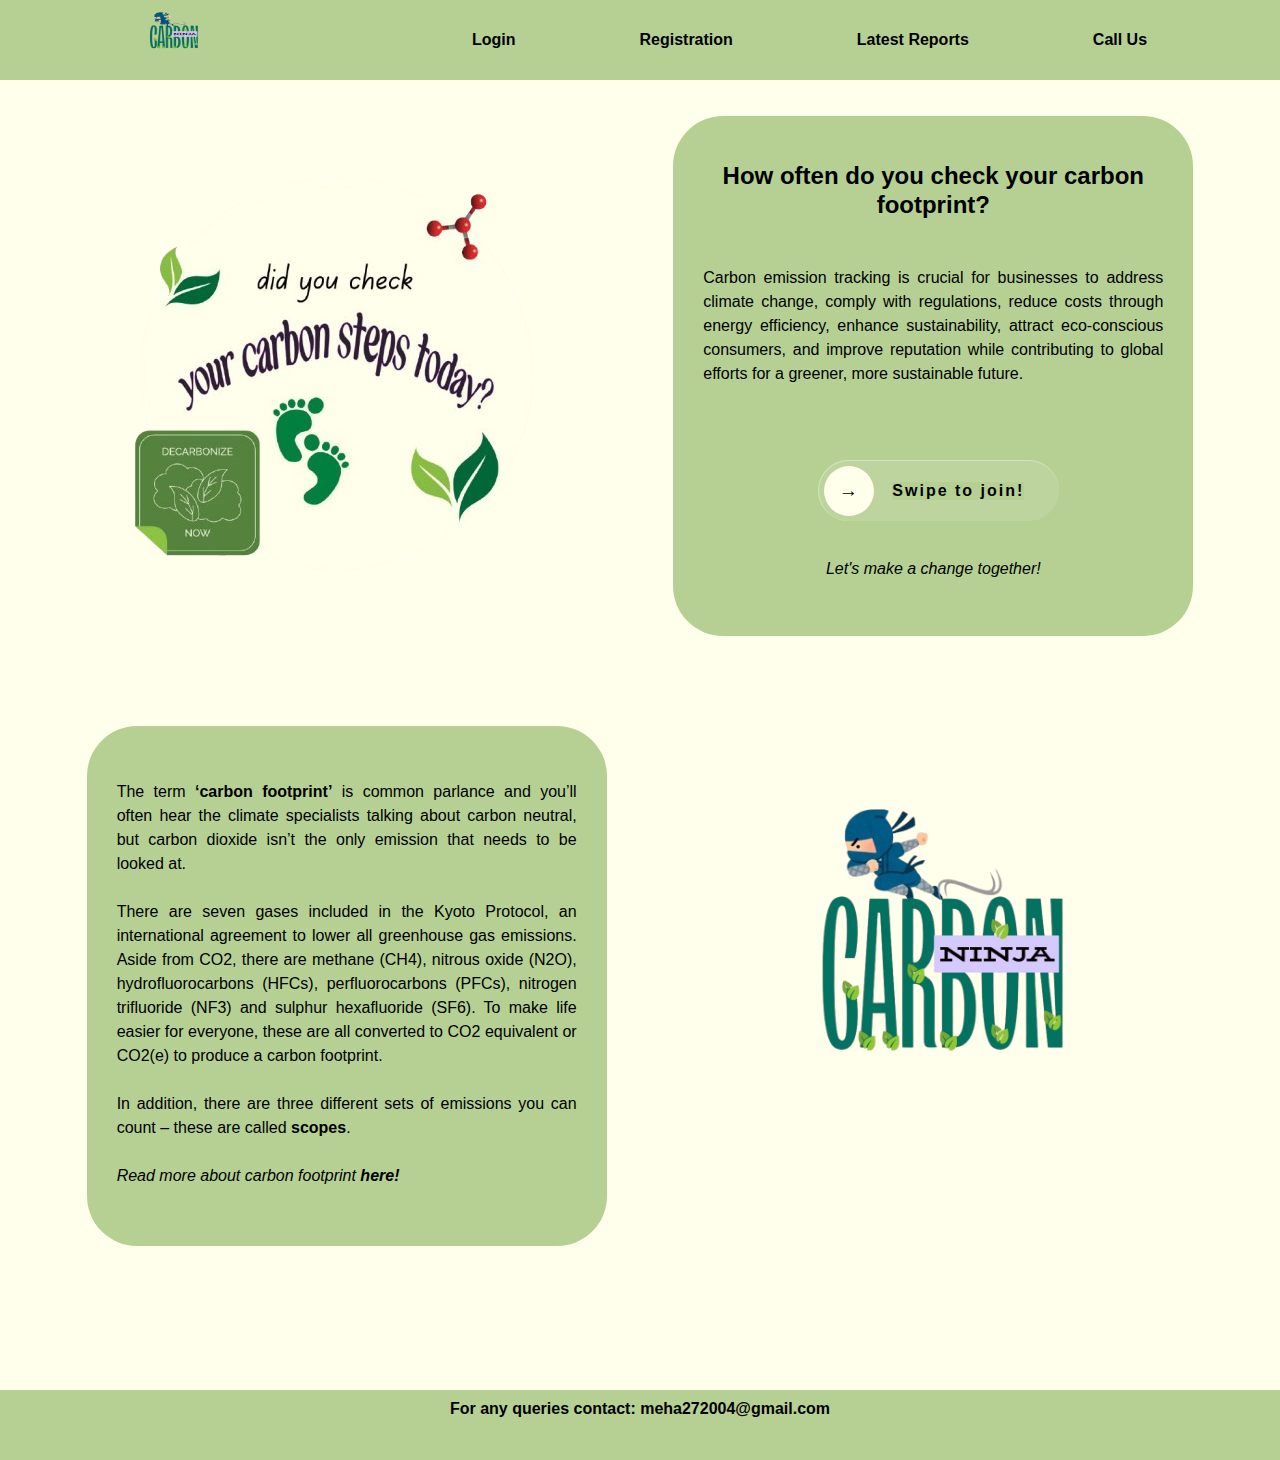
<file: index.htm>
<!DOCTYPE html>
<html lang="en">
<head>
    <meta charset="UTF-8">
    <meta name="viewport" content="width=device-width, initial-scale=1.0">
    <link rel="stylesheet" href="stylesheet.css" >
    <link rel="stylesheet" href="https://fonts.googleapis.com/css?family=Tangerine">
    <link rel="stylesheet" href="https://cdnjs.cloudflare.com/ajax/libs/font-awesome/6.4.2/css/all.min.css" integrity="sha512-z3gLpd7yknf1YoNbCzqRKc4qyor8gaKU1qmn+CShxbuBusANI9QpRohGBreCFkKxLhei6S9CQXFEbbKuqLg0DA==" crossorigin="anonymous" referrerpolicy="no-referrer" />
    <title>Carbon Emission Tracker</title>
</head>
<body>
    <header>
        <div class="navbar">
            <span class='carbon'><img class="navbarlogo" src="Did_you_track__1_-removebg.png" height="75px" width="100px"></span><br><br><br><br><br><br><br><br>
            <br><br><br><br><br><br><br><br>
            <span class='carbon'><a class="loginanchor" href="login.html">Login</a></span>
            <span class='carbon'><a class="registration" href="registration.htm">Registration</a></span>
            <span class='carbon'><a class="reportsanchor" href="latestreports.htm">Latest Reports</a></span>
            <span class='carbon'><b>Call Us</b> &nbsp;<i class="fa-solid fa-phone"></i></span>
        </div>
    </header>
    <br>
    
    <br>
    <div class="intro">
        <div class="pic">
            <img class="firstimg" src="Did_you_track-removebg-preview.png" height="500px" width="500px">
        </div>
        <div class="textintro">
            <br><br>
            <p class="long-para"><b>How often do you check your carbon footprint?</b><br><br>
                <p class="info1">Carbon emission tracking is crucial for businesses to address climate change, comply with regulations, reduce costs through energy efficiency, enhance sustainability, attract eco-conscious consumers, and improve reputation while contributing to global efforts for a greener, more sustainable future.</p><br><br><br>
                <div class="swipe">
                </div>
                <a href="login.htm" class="btn"><span>&rarr;</span><p class="swipe">Swipe to join!
                </p></a>
                <br><br>
                <span class="info2">Let's make a change together!</span>
            </p>
        </div>
    </div>
    <br><br><br><br><br>
    <div class="midsection">
        <div class="midreports">
            <p class="info1"><br>The term <b>‘carbon footprint’</b> is common parlance and you’ll often hear the climate specialists talking about carbon neutral, but carbon dioxide isn’t the only emission that needs to be looked at.<br>
                <br>
            There are seven gases included in the Kyoto Protocol, an international agreement to lower all greenhouse gas emissions. Aside from CO2, there are methane (CH4), nitrous oxide (N2O), hydrofluorocarbons (HFCs), perfluorocarbons (PFCs), nitrogen trifluoride (NF3) and sulphur hexafluoride (SF6). To make life easier for everyone, these are all converted to CO2 equivalent or CO2(e) to produce a carbon footprint.
            <br><br>In addition, there are three different sets of emissions you can count – these are called <b>scopes</b>.
            <br><br>
            <a class="cflink" href="https://www.footprintnetwork.org/our-work/climate-change/"><i>Read more about carbon footprint <b>here!</b></i></a>
            </p>
        </div>
        <div class="logoinmid">
            <a class="au" href="aboutus.htm" ><img class="logo" src="Did_you_track__1_-removebg.png" ></a>
        </div>
    </div>
    <br><br><br><br><br><br><br><br>
    
    <footer class="footer">
        For any queries contact: 
        <a class ="mail" href="https://mail.google.com/mail/u/0/?tab=rm&ogbl#inbox?compose=new" >meha272004@gmail.com</a>
    </footer>
    
</body>
</html>
</file>
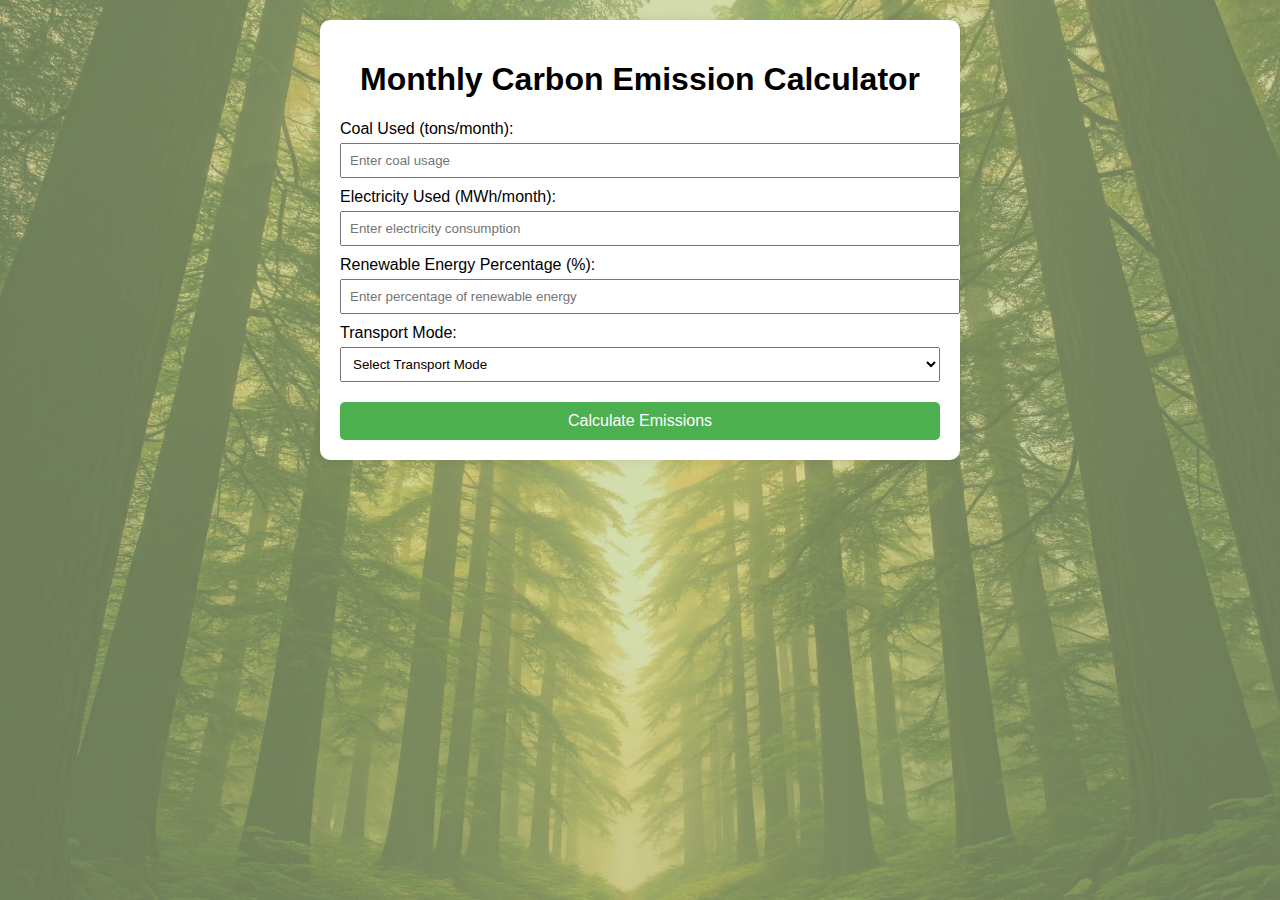
<file: calc.htm>
<!--<!DOCTYPE html>
<html lang="en">
<head>
    <meta charset="UTF-8">
    <meta name="viewport" content="width=device-width, initial-scale=1.0">
    <title>Monthly Carbon Emission Calculator</title>
    <style>
        body {
            font-family: Arial, sans-serif;
            background-color: #f5f5f5;
            margin: 0;
            padding: 20px;
        }
        .container {
            max-width: 800px;
            margin: auto;
            background-color: white;
            padding: 20px;
            border-radius: 10px;
            box-shadow: 0 0 10px rgba(0, 0, 0, 0.1);
        }
        h1 {
            text-align: center;
        }
        label {
            display: block;
            margin-top: 10px;
        }
        input, select {
            width: 100%;
            padding: 8px;
            margin-top: 5px;
        }
        .month-container {
            display: flex;
            justify-content: space-between;
        }
        .month-container input {
            width: 48%;
        }
        button {
            margin-top: 20px;
            padding: 10px;
            width: 100%;
            background-color: #4CAF50;
            color: white;
            border: none;
            border-radius: 5px;
            cursor: pointer;
            font-size: 16px;
        }
        button:hover {
            background-color: #45a049;
        }
    </style>
</head>
<body>
    <div class="container">
        <h1>Monthly Carbon Emission Calculator</h1>
        <form id="emissionForm">
            
            <label for="coalUsed">Monthly Coal Used (tons):</label>
            <input type="number" id="coalUsed" placeholder="Enter amount of coal used in tons per month">

            
            <label for="energyUsed">Monthly Electricity Used (MWh):</label>
            <input type="number" id="energyUsed" placeholder="Enter electricity consumption in MWh per month">

            
            <h2>Scope 3: Employee Travel (Monthly)</h2>
            <label for="transportMode">Transport Mode:</label>
            <select id="transportMode" onchange="toggleFields()">
                <option value="car">Car</option>
                <option value="bus">Bus</option>
                <option value="train">Train</option>
                <option value="air">Air Travel</option>
            </select>

            
            <div class="transportFields" id="carFields">
                <label for="fuelUsed">Fuel Used (liters):</label>
                <input type="number" id="fuelUsed" placeholder="Enter fuel used per month">
                <label for="commutingDays">Number of Commuting Days per Month:</label>
                <input type="number" id="commutingDays" placeholder="Enter commuting days per month">
            </div>

            
            <div class="transportFields" id="busTrainFields">
                <label for="tripDistance">Average Distance per Trip (km):</label>
                <input type="number" id="tripDistance" placeholder="Enter distance per trip (km)">
                <label for="numTrips">Number of Trips per Month:</label>
                <input type="number" id="numTrips" placeholder="Enter total number of trips per month">
            </div>

            
            <div class="transportFields" id="airFields">
                <label for="flightType">Flight Type:</label>
                <select id="flightType">
                    <option value="0.09">Domestic (0.09 kg CO₂/km)</option>
                    <option value="0.15">International (0.15 kg CO₂/km)</option>
                </select>
                <label for="flightDistance">Total Distance Flown Monthly (km):</label>
                <input type="number" id="flightDistance" placeholder="Enter total distance flown per month">
            </div>

            
            <h2>Monthly Emissions</h2>
            <div class="month-container">
                <label for="month1">January:</label>
                <input type="number" id="month1" placeholder="Emissions for January" disabled>

                <label for="month2">February:</label>
                <input type="number" id="month2" placeholder="Emissions for February" disabled>
            </div>
            
            <label for="totalEmissions">Total Yearly Emissions (tons):</label>
            <input type="number" id="totalEmissions" placeholder="Total emissions for the year" disabled>

            <button type="button" onclick="calculateEmissions()">Calculate Emissions</button>
        </form>
    </div>

    <script>
        function calculateEmissions() {
            // Input values
            const coalUsed = parseFloat(document.getElementById('coalUsed').value) || 0;
            const energyUsed = parseFloat(document.getElementById('energyUsed').value) || 0;
            const transportMode = document.getElementById('transportMode').value;

            // Constants
            const coalEmissionFactor = 2.6; // kg CO₂ per kg of coal
            const energyEmissionFactor = 0.708; // kg CO₂ per kWh

            // Scope 1 and 2 Calculations
            const scope1Emissions = coalUsed * 1000 * coalEmissionFactor / 1000; // Convert tons to tCO₂
            const scope2Emissions = energyUsed * 1000 * energyEmissionFactor / 1000; // Convert MWh to tCO₂

            let scope3Emissions = 0;
            // Scope 3 Calculations based on transport mode
            if (transportMode === 'car') {
                const fuelUsed = parseFloat(document.getElementById('fuelUsed').value) || 0;
                scope3Emissions = fuelUsed * 2.31 / 1000; // Default petrol emission factor
            } else if (transportMode === 'bus' || transportMode === 'train') {
                const tripDistance = parseFloat(document.getElementById('tripDistance').value) || 0;
                const numTrips = parseFloat(document.getElementById('numTrips').value) || 0;
                const emissionFactor = transportMode === 'bus' ? 0.105 : 0.041; // Bus: 0.105 kg/km; Train: 0.041 kg/km
                scope3Emissions = (tripDistance * numTrips * emissionFactor) / 1000;
            } else if (transportMode === 'air') {
                const flightDistance = parseFloat(document.getElementById('flightDistance').value) || 0;
                const flightEmissionFactor = parseFloat(document.getElementById('flightType').value);
                scope3Emissions = (flightDistance * flightEmissionFactor) / 1000;
            }

            const monthlyEmissions = scope1Emissions + scope2Emissions + scope3Emissions;

            // Display Monthly Emissions
            for (let month = 1; month <= 12; month++) {
                document.getElementById(`month${month}`).value = monthlyEmissions.toFixed(2);
            }

            // Calculate and display total yearly emissions
            const totalYearlyEmissions = monthlyEmissions * 12;
            document.getElementById('totalEmissions').value = totalYearlyEmissions.toFixed(2);
        }

        function toggleFields() {
            const mode = document.getElementById('transportMode').value;
            document.getElementById('carFields').style.display = (mode === 'car') ? 'block' : 'none';
            document.getElementById('busTrainFields').style.display = (mode === 'bus' || mode === 'train') ? 'block' : 'none';
            document.getElementById('airFields').style.display = (mode === 'air') ? 'block' : 'none';
        }

        window.onload = toggleFields; // Initialize fields on load
    </script>
</body>
</html>-->

<!DOCTYPE html>
<html lang="en">
<head>
    <meta charset="UTF-8">
    <meta name="viewport" content="width=device-width, initial-scale=1.0">
    <title>Monthly Carbon Emission Calculator</title>
    <style>
        body {
            background-image: linear-gradient(rgba(182, 208, 148, 0.6), rgba(182, 208, 148, 0.6)), url('Gemini_Generated_Image_a09d6ya09d6ya09d.jpg');
            background-size: cover;
            background-repeat: no-repeat;
            background-position: center;
            background-attachment: fixed;
            font-family: Arial, Helvetica, sans-serif;
            margin: 0;
            padding: 20px;
        }
        .container {
            max-width: 600px;
            margin: auto;
            background-color: white;
            padding: 20px;
            border-radius: 10px;
            box-shadow: 0 0 10px rgba(0, 0, 0, 0.1);
        }
        h1 {
            text-align: center;
        }
        label {
            display: block;
            margin-top: 10px;
        }
        input, select {
            width: 100%;
            padding: 8px;
            margin-top: 5px;
        }
        button {
            margin-top: 20px;
            padding: 10px;
            width: 100%;
            background-color: #4CAF50;
            color: white;
            border: none;
            border-radius: 5px;
            cursor: pointer;
            font-size: 16px;
        }
        button:hover {
            background-color: #45a049;
        }
        .transport-fields {
            display: none; /* Hide initially */
        }
    </style>
</head>
<body>
    <div class="container">
        <h1>Monthly Carbon Emission Calculator</h1>
        <form id="emissionForm">
            <!-- Existing Fields -->
            <label for="coalUsed">Coal Used (tons/month):</label>
            <input type="number" id="coalUsed" placeholder="Enter coal usage">

            <label for="energyUsed">Electricity Used (MWh/month):</label>
            <input type="number" id="energyUsed" placeholder="Enter electricity consumption">

            <!-- New Renewable Energy Input -->
            <label for="renewablePercentage">Renewable Energy Percentage (%):</label>
            <input type="number" id="renewablePercentage" placeholder="Enter percentage of renewable energy">

            <!-- Transport Mode Inputs -->
            <label for="transportMode">Transport Mode:</label>
            <select id="transportMode" onchange="toggleFields()">
                <option value="">Select Transport Mode</option>
                <option value="car">Car</option>
                <option value="bus">Bus</option>
                <option value="train">Train</option>
                <option value="air">Air Travel</option>
            </select>

            <!-- Car Fields -->
            <div id="carFields" class="transport-fields">
                <label for="fuelUsed">Fuel Used (liters/month):</label>
                <input type="number" id="fuelUsed" placeholder="Enter fuel used">
                <label for="commutingDays">Commuting Days (days/month):</label>
                <input type="number" id="commutingDays" placeholder="Enter commuting days">
            </div>

            <!-- Bus/Train Fields -->
            <div id="busTrainFields" class="transport-fields">
                <label for="tripDistance">Average Distance per Trip (km):</label>
                <input type="number" id="tripDistance" placeholder="Enter distance per trip">
                <label for="numTrips">Number of Trips per Month:</label>
                <input type="number" id="numTrips" placeholder="Enter number of trips per month">
            </div>

            <!-- Air Travel Fields -->
            <div id="airFields" class="transport-fields">
                <label for="flightType">Flight Type:</label>
                <select id="flightType">
                    <option value="0.09">Domestic (0.09 kg CO₂/km)</option>
                    <option value="0.15">International (0.15 kg CO₂/km)</option>
                </select>
                <label for="flightDistance">Flight Distance (km/month):</label>
                <input type="number" id="flightDistance" placeholder="Enter flight distance">
            </div>

            <button type="button" onclick="calculateEmissions()">Calculate Emissions</button>
        </form>
    </div>

    <script>
        function toggleFields() {
            // Hide all transport fields initially
            document.getElementById('carFields').style.display = 'none';
            document.getElementById('busTrainFields').style.display = 'none';
            document.getElementById('airFields').style.display = 'none';

            // Show relevant fields based on the selected transport mode
            const transportMode = document.getElementById('transportMode').value;
            if (transportMode === 'car') {
                document.getElementById('carFields').style.display = 'block';
            } else if (transportMode === 'bus' || transportMode === 'train') {
                document.getElementById('busTrainFields').style.display = 'block';
            } else if (transportMode === 'air') {
                document.getElementById('airFields').style.display = 'block';
            }
        }

            function calculateEmissions() {
    // Retrieve general inputs
    const coalUsed = parseFloat(document.getElementById('coalUsed').value) || 0;
    const energyUsed = parseFloat(document.getElementById('energyUsed').value) || 0;
    const renewablePercentage = parseFloat(document.getElementById('renewablePercentage').value) || 0;

    // Calculate Scope 1: Direct emissions (coal, fuel)
    const coalEmissions = coalUsed * 2.86; // Example: 2.86 tons CO₂ per ton of coal
    const fuelUsed = parseFloat(document.getElementById('fuelUsed').value) || 0;
    const fuelEmissions = fuelUsed * 2.31; // Example: 2.31 kg CO₂ per liter of gasoline
    
    const scope1 = coalEmissions + fuelEmissions;

    // Calculate Scope 2: Indirect emissions (electricity)
    const netEnergyUsed = energyUsed * (1 - (renewablePercentage / 100));
    const scope2 = netEnergyUsed * 0.92; // Example: 0.92 tons CO₂ per MWh

    // Calculate Scope 3: Transport-related emissions
    const transportMode = document.getElementById('transportMode').value;
    let scope3 = 0;

    if (transportMode === 'bus' || transportMode === 'train') {
        const tripDistance = parseFloat(document.getElementById('tripDistance').value) || 0;
        const numTrips = parseFloat(document.getElementById('numTrips').value) || 0;
        scope3 = tripDistance * numTrips * 0.08; // Example: 0.08 kg CO₂/km for bus/train
    } else if (transportMode === 'air') {
        const flightType = parseFloat(document.getElementById('flightType').value) || 0;
        const flightDistance = parseFloat(document.getElementById('flightDistance').value) || 0;
        scope3 = flightDistance * flightType; // CO₂ emissions per km (domestic or international)
    }

    // Calculate total emissions
    const total = scope1 + scope2 + scope3;

    // Store results in localStorage
    localStorage.setItem('scope1', scope1.toFixed(2));
    localStorage.setItem('scope2', scope2.toFixed(2));
    localStorage.setItem('scope3', scope3.toFixed(2));
    localStorage.setItem('total', total.toFixed(2));

    // Redirect to the results page
    window.location.href = "results.htm";
}

        
    </script>
</body>
</html>
</file>
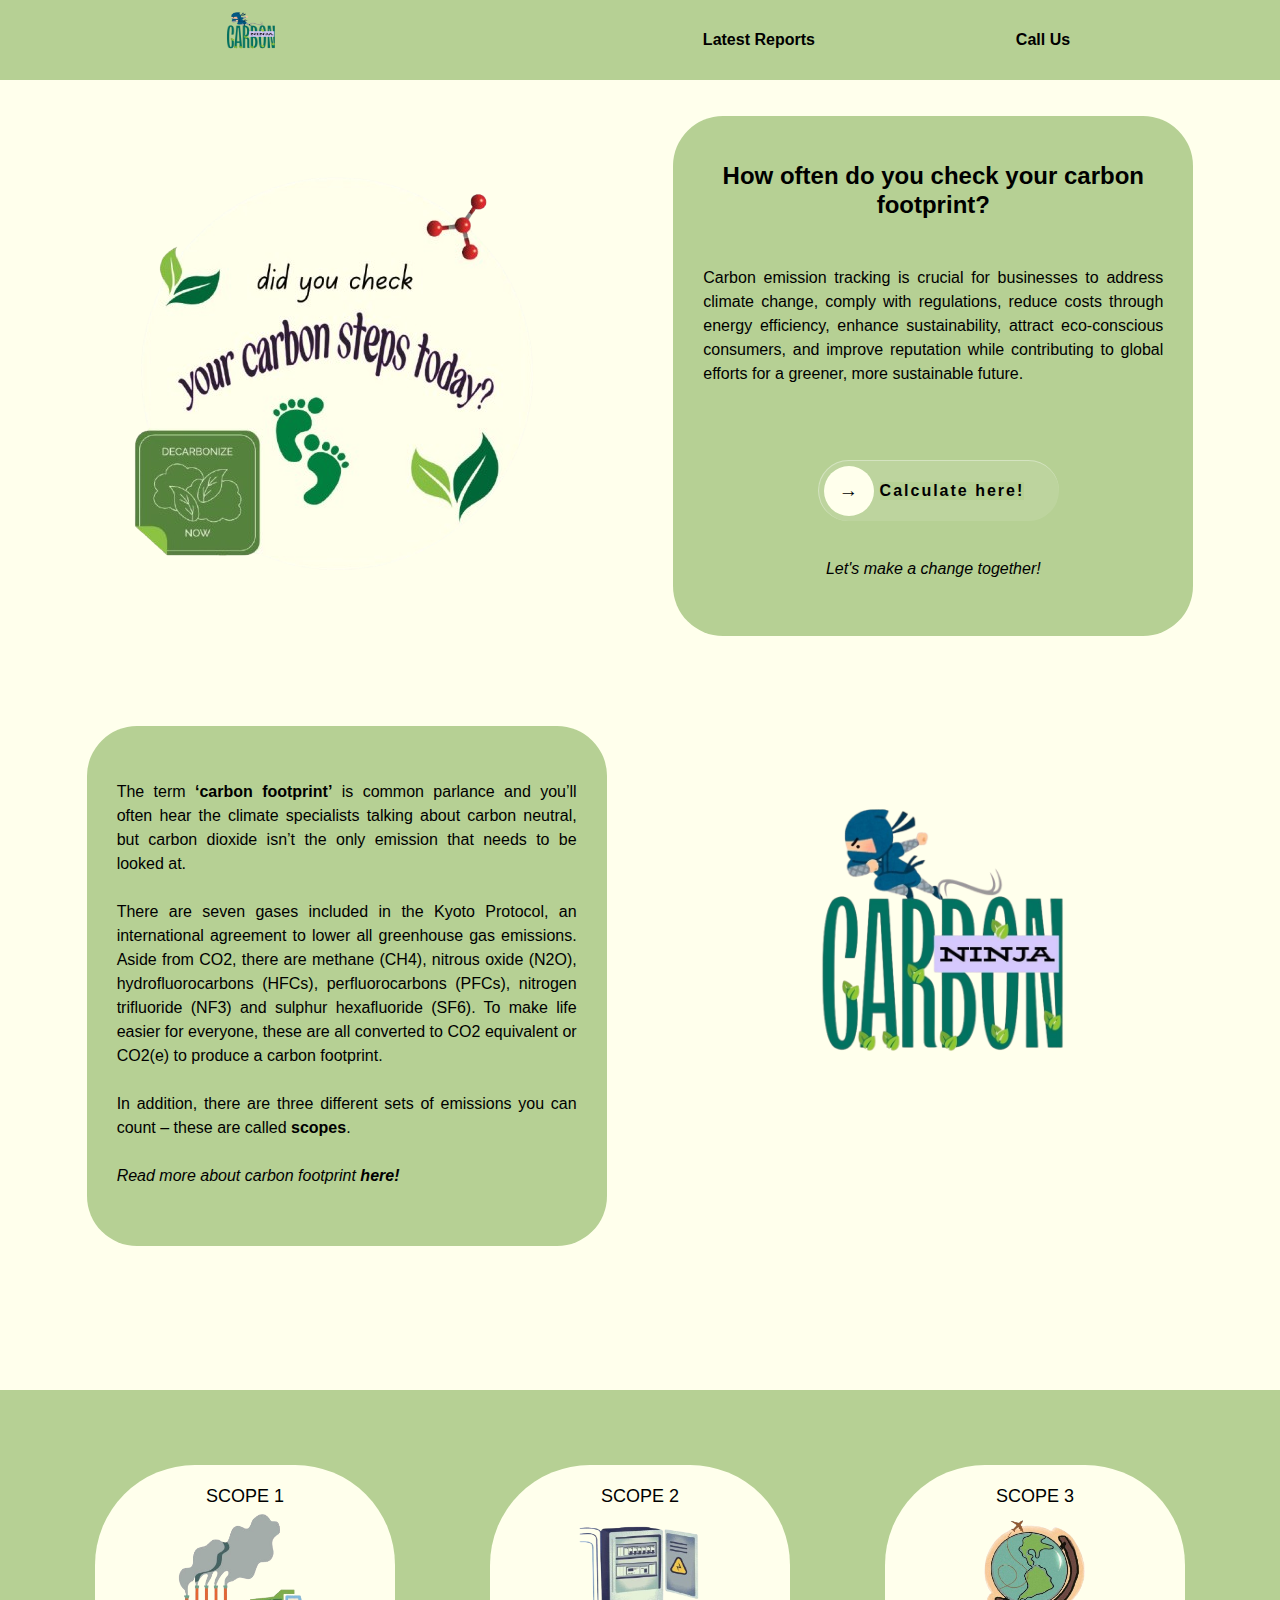
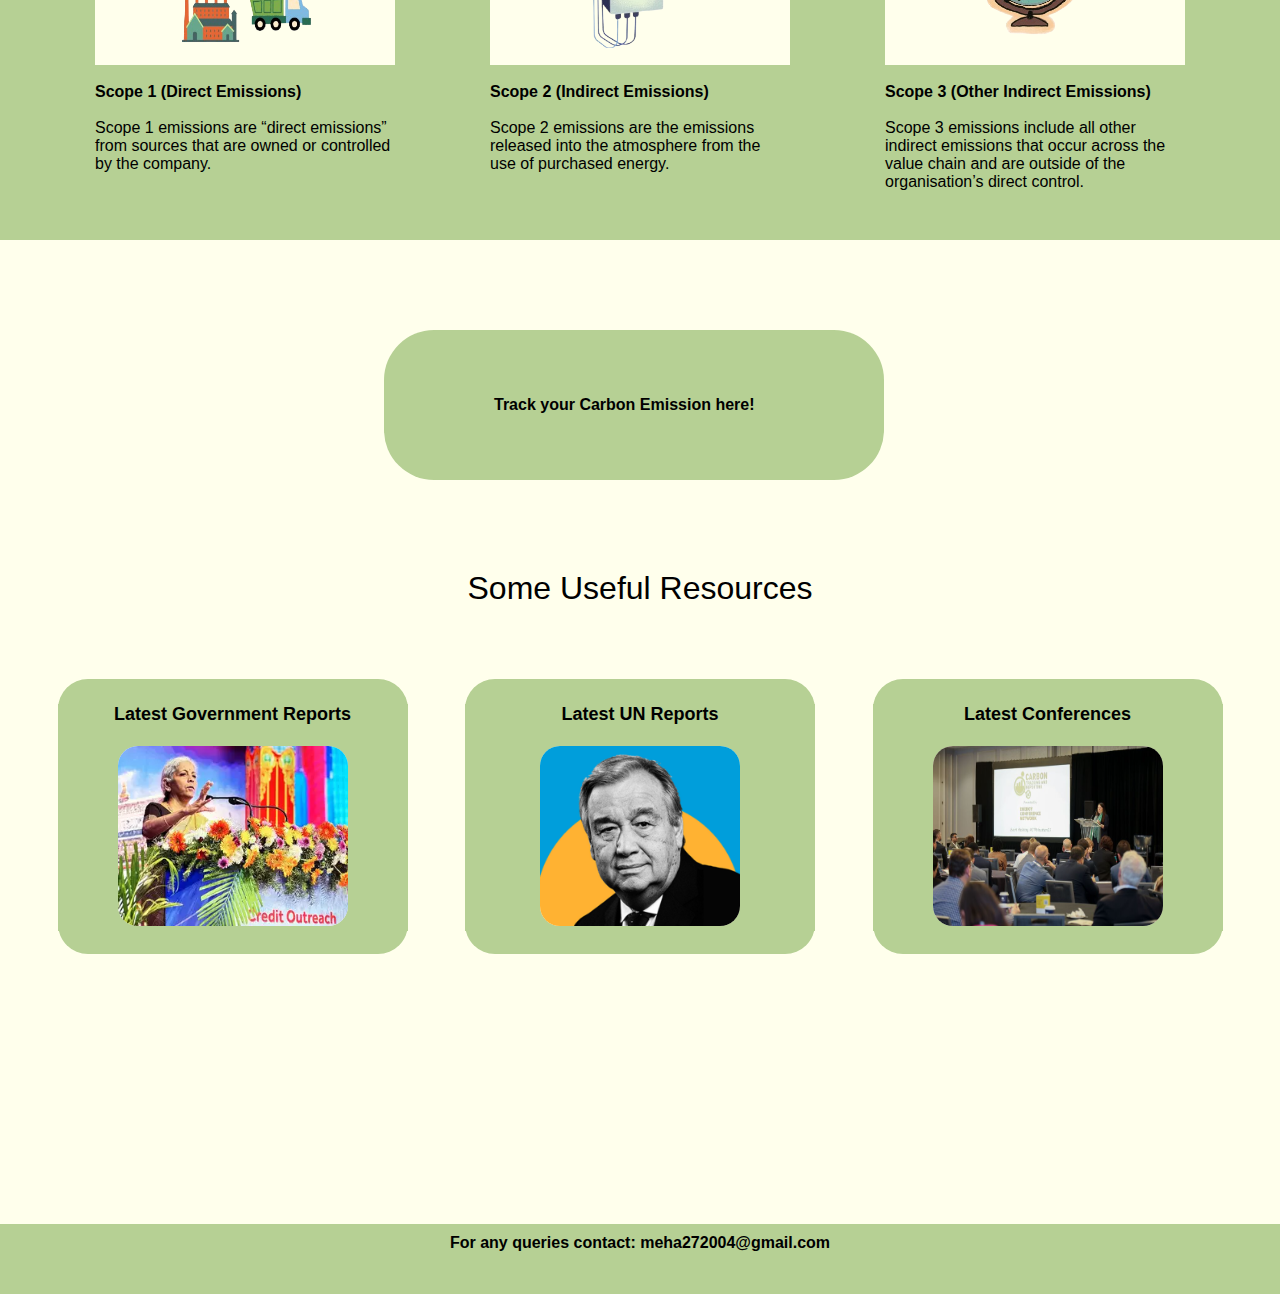
<file: index_main.htm>
<!DOCTYPE html>
<html lang="en">
<head>
    <meta charset="UTF-8">
    <meta name="viewport" content="width=device-width, initial-scale=1.0">
    <link rel="stylesheet" href="stylesheet.css" >
    <link rel="stylesheet" href="https://fonts.googleapis.com/css?family=Tangerine">
    <link rel="stylesheet" href="https://cdnjs.cloudflare.com/ajax/libs/font-awesome/6.4.2/css/all.min.css" integrity="sha512-z3gLpd7yknf1YoNbCzqRKc4qyor8gaKU1qmn+CShxbuBusANI9QpRohGBreCFkKxLhei6S9CQXFEbbKuqLg0DA==" crossorigin="anonymous" referrerpolicy="no-referrer" />
    <title>Carbon Emission Tracker</title>
</head>
<body>
    <header>
        <div class="navbar">
            <span class='carbon'><img class="navbarlogo" src="Did_you_track__1_-removebg.png" height="75px" width="100px"></span><br><br><br><br><br><br><br><br>
            <br><br><br><br><br><br><br><br>
            <span class='carbon'><a class="reportsanchor" href="latestreports.htm">Latest Reports</a></span>
            <span class='carbon'><b>Call Us</b> &nbsp;<i class="fa-solid fa-phone"></i></span>
        </div>
    </header>
    <br>
    
    <br>
    <div class="intro">
        <div class="pic">
            <img class="firstimg" src="Did_you_track-removebg-preview.png" height="500px" width="500px">
        </div>
        <div class="textintro">
            <br><br>
            <p class="long-para"><b>How often do you check your carbon footprint?</b><br><br>
                <p class="info1">Carbon emission tracking is crucial for businesses to address climate change, comply with regulations, reduce costs through energy efficiency, enhance sustainability, attract eco-conscious consumers, and improve reputation while contributing to global efforts for a greener, more sustainable future.</p><br><br><br>
                <div class="swipe">
                </div>
                <a href="calc.htm" class="btn"><span>&rarr;</span><p class="swipe">Calculate here!
                </p></a>
                <br><br>
                <span class="info2">Let's make a change together!</span>
            </p>
        </div>
    </div>
    <br><br><br><br><br>
    <div class="midsection">
        <div class="midreports">
            <p class="info1"><br>The term <b>‘carbon footprint’</b> is common parlance and you’ll often hear the climate specialists talking about carbon neutral, but carbon dioxide isn’t the only emission that needs to be looked at.<br>
                <br>
            There are seven gases included in the Kyoto Protocol, an international agreement to lower all greenhouse gas emissions. Aside from CO2, there are methane (CH4), nitrous oxide (N2O), hydrofluorocarbons (HFCs), perfluorocarbons (PFCs), nitrogen trifluoride (NF3) and sulphur hexafluoride (SF6). To make life easier for everyone, these are all converted to CO2 equivalent or CO2(e) to produce a carbon footprint.
            <br><br>In addition, there are three different sets of emissions you can count – these are called <b>scopes</b>.
            <br><br>
            <a class="cflink" href="https://www.footprintnetwork.org/our-work/climate-change/"><i>Read more about carbon footprint <b>here!</b></i></a>
            </p>
        </div>
        <div class="logoinmid">
            <a class="au" href="aboutus.htm" ><img class="logo" src="Did_you_track__1_-removebg.png" ></a>
        </div>
    </div>
    <br><br><br><br><br><br><br><br>
    <div class="band">
            <div class="oneb">
                <br>
                <span class="scope"> SCOPE 1 </span><br>
                <img src="scope 1.png" height="150px" width="150px">
                <br><br>
                <p class="hehe"><b>Scope 1 (Direct Emissions)</b><br><br>
                    Scope 1 emissions are “direct emissions” from sources that are owned or controlled by the company.
                </p>
            </div>
            
            <div class="oneb">
                <br>
                <span class="scope"> SCOPE 2 </span><br>
                <img src="scope 2.png" height="150px" width="150px">
                <br><br>
                <p class="hehe"><b>Scope  2 (Indirect Emissions)</b><br><br>
                    Scope 2 emissions are the emissions released into the atmosphere from the use of purchased energy.
                </p>
            </div>
            <div class="oneb">
                <br>
                <span class="scope"> SCOPE 3 </span><br>
                <img src="scope 3.png" height="150px" width="150px">
                <br><br>
                <p class="hehe"><b>Scope 3 (Other Indirect Emissions)</b><br><br>
                    Scope 3 emissions include all other indirect emissions that occur across the value chain and are outside of the organisation’s direct control.
                </p>
            </div>
    </div>
    <br><br><br><br><br>
    <div class="calc">
        <span class="calc1"><a href="calc.html">Track your Carbon Emission here!</a></span>
    </div>
    <br><br><br><br><br>
    <p class="useful">Some Useful Resources</p>
    <br><br><br><br>
    <div class="content-band">
        <div class="twob">
            <p class="hehe2"><b>Latest Government Reports</b><br><br>
                <a href="latestreports.htm" ><img class="r" src="nirmala-sitharaman.webp" height="180px" width="230px"></a>
            </p>

        </div>
        <div class="twob">
            <p class="hehe2"><b>Latest UN Reports</b><br><br>
                <a href="#" ><img  class="r" src="un.png" height="180px" width="200px"></a>
            </p>
        </div>
        <div class="twob">
            <p class="hehe2"><b>Latest Conferences</b><br><br>
                <a href="#" ><img class="r" src="Screenshot 2024-11-19 141121.png" height="180px" width="230px"></a>
            </p>
        </div>
    </div>
    <br><br><br><br><br><br><br><br><br><br><br><br><br><br><br>
    <footer class="footer">
        For any queries contact: 
        <a class ="mail" href="https://mail.google.com/mail/u/0/?tab=rm&ogbl#inbox?compose=new" >meha272004@gmail.com</a>
    </footer>
    
</body>
</html>
</file>
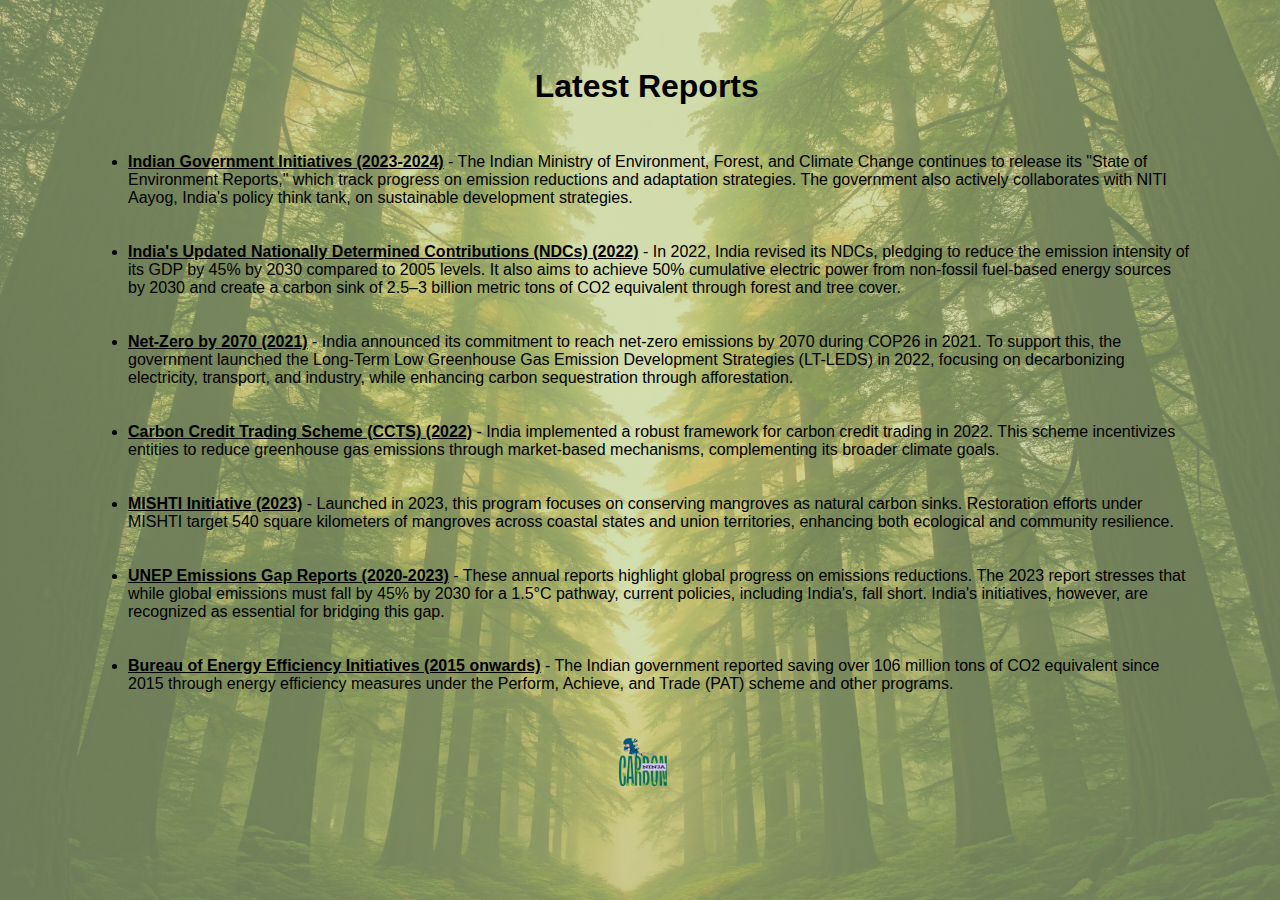
<file: latestreports.htm>
<!DOCTYPE html>
<html lang="en">
<head>
    <meta charset="UTF-8">
    <meta name="viewport" content="width=device-width, initial-scale=1.0">
    <link href="stylesheetLR.css" rel="stylesheet">
    <title>Latest Reports</title>
</head>
<body>
    <div class="latestreport-main">
        <br>
        <span class="LR">Latest Reports</span>
        <br><br>
        <ul>
            <li><a href="https://india.un.org/en/about/about-the-un " class="l1">Indian Government Initiatives (2023-2024)</a> - The Indian Ministry of Environment, Forest, and Climate Change continues to release its "State of Environment Reports," which track progress on emission reductions and adaptation strategies. The government also actively collaborates with NITI Aayog, India's policy think tank, on sustainable development strategies.</li><br><br>
            <li><a href="https://www.energypolicy.columbia.edu/publications/assessing-india-s-ambitious-climate-commitments/ " class="l1">India's Updated Nationally Determined Contributions (NDCs) (2022)</a> - In 2022, India revised its NDCs, pledging to reduce the emission intensity of its GDP by 45% by 2030 compared to 2005 levels. It also aims to achieve 50% cumulative electric power from non-fossil fuel-based energy sources by 2030 and create a carbon sink of 2.5–3 billion metric tons of CO2 equivalent through forest and tree cover. </li><br><br>
            <li><a href="https://pib.gov.in/PressReleasePage.aspx?PRID=2040031" class="l1">Net-Zero by 2070 (2021)</a> - India announced its commitment to reach net-zero emissions by 2070 during COP26 in 2021. To support this, the government launched the Long-Term Low Greenhouse Gas Emission Development Strategies (LT-LEDS) in 2022, focusing on decarbonizing electricity, transport, and industry, while enhancing carbon sequestration through afforestation. </li><br><br>
            <li><a href="https://beeindia.gov.in/en/programmes/carbon-market" class="l1">Carbon Credit Trading Scheme (CCTS) (2022)</a> - India implemented a robust framework for carbon credit trading in 2022. This scheme incentivizes entities to reduce greenhouse gas emissions through market-based mechanisms, complementing its broader climate goals. </li><br><br>
            <li><a href="https://pib.gov.in/PressReleasePage.aspx?PRID=2040031 " class="l1">MISHTI Initiative (2023)</a> - Launched in 2023, this program focuses on conserving mangroves as natural carbon sinks. Restoration efforts under MISHTI target 540 square kilometers of mangroves across coastal states and union territories, enhancing both ecological and community resilience. </li><br><br>
            <li><a href="https://ourworldindata.org/co2/country/india" class="l1">UNEP Emissions Gap Reports (2020-2023)</a> - These annual reports highlight global progress on emissions reductions. The 2023 report stresses that while global emissions must fall by 45% by 2030 for a 1.5°C pathway, current policies, including India's, fall short. India's initiatives, however, are recognized as essential for bridging this gap. </li><br><br>
            <li><a href="https://beeindia.gov.in/en/programmes/carbon-market" class="l1">Bureau of Energy Efficiency Initiatives (2015 onwards)</a> - The Indian government reported saving over 106 million tons of CO2 equivalent since 2015 through energy efficiency measures under the Perform, Achieve, and Trade (PAT) scheme and other programs.</li>
        </ul>
        <img src="Did_you_track__1_-removebg.png" height="100px" width="100px">
    </div>
</body>
</html>
</file>
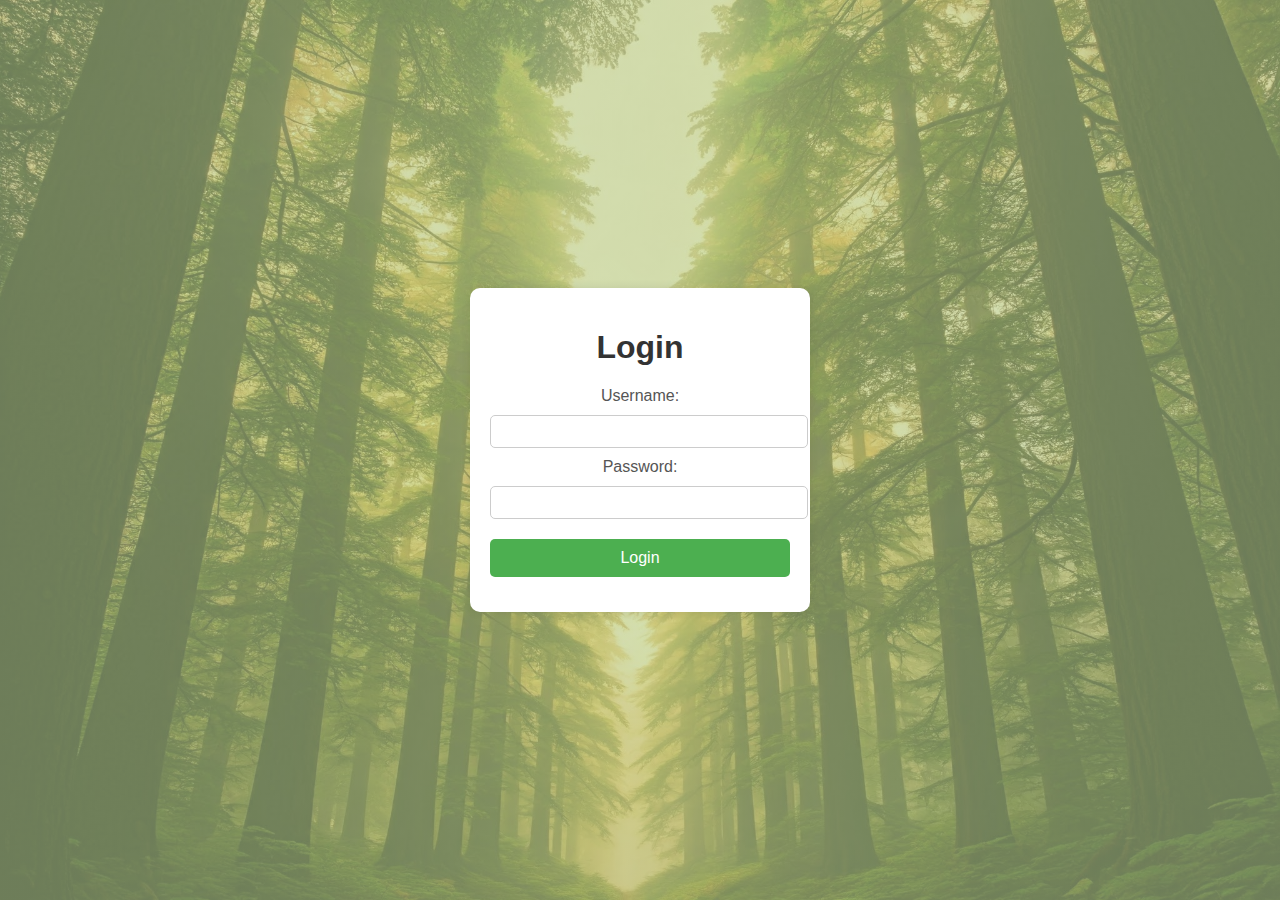
<file: login.htm>
<!DOCTYPE html>
<html lang="en">
<head>
   <meta charset="UTF-8">
   <meta name="viewport" content="width=device-width, initial-scale=1.0">
   <link href="stylesheetLI.css" rel="stylesheet">
   <title>Login</title>
   <style>
       /* Add some basic styling for better appearance */
       body {
           font-family: Arial, sans-serif;
           background-color: #f2f2f2;
           display: flex;
           justify-content: center;
           align-items: center;
           height: 100vh;
           margin: 0;
       }
       .container {
           background-color: white;
           padding: 20px;
           border-radius: 10px;
           box-shadow: 0 0 10px rgba(0, 0, 0, 0.1);
           text-align: center;
           width: 300px;
       }
       input[type="text"], input[type="password"] {
           width: 100%;
           padding: 8px;
           margin-top: 10px;
           border: 1px solid #ccc;
           border-radius: 5px;
       }
       button {
           margin-top: 20px;
           padding: 10px;
           width: 100%;
           background-color: #4CAF50;
           color: white;
           border: none;
           border-radius: 5px;
           cursor: pointer;
           font-size: 16px;
       }
       button:hover {
           background-color: #45a049;
       }
       #message {
           margin-top: 15px;
           color: red;
       }
   </style>
</head>
<body>
    <div class="container">
        <h1>Login</h1>
        <form id="loginForm">
            <label for="username">Username:</label>
            <input type="text" id="username" name="username" required><br>

            <label for="password">Password:</label>
            <input type="password" id="password" name="password" required><br>

            <button type="submit">Login</button>
        </form>
        <div id="message"></div>
    </div>
    <script>
        document.getElementById('loginForm').addEventListener('submit', function(event) {
            event.preventDefault();  // Prevent form submission

            const username = document.getElementById('username').value.trim();
            const password = document.getElementById('password').value.trim();

            // Validate against the specified credentials
            if (username === 'Amazon' && password === 'Amazon123') {
                window.location.href = 'index_main.htm'; // Redirect to the main page
            } else {
                document.getElementById('message').innerText = 'Invalid username or password';
            }
        });
    </script>
</body>
</html>
</file>
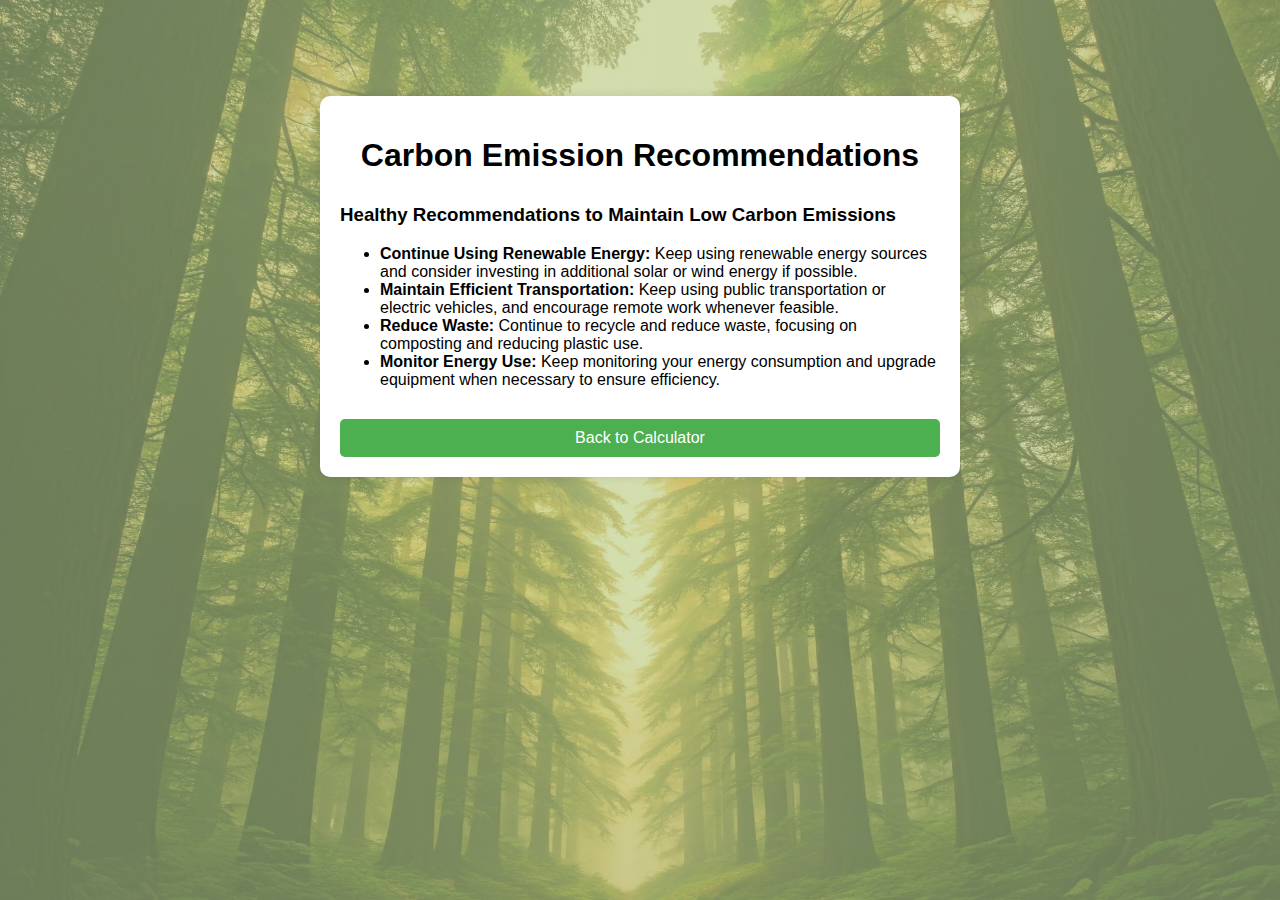
<file: recommendations.htm>
<!DOCTYPE html>
<html lang="en">
<head>
    <meta charset="UTF-8">
    <meta name="viewport" content="width=device-width, initial-scale=1.0">
    <title>Carbon Emission Recommendations</title>
    <style>
        body {
            background-image: linear-gradient(rgba(182, 208, 148,0.6),rgba(182, 208, 148,0.6)),url('Gemini_Generated_Image_a09d6ya09d6ya09d.jpg');  /* Replace with your image URL or path */
            background-size: cover;       /* Ensure the image covers the entire screen */
            background-repeat: no-repeat; /* Prevent image repetition */
            background-position: center;  /* Center the image on the screen */
            background-attachment: fixed; 
            font-family: Arial, Helvetica, sans-serif;
            background-color: rgb(182, 208, 148);
            margin: 0;
            margin-top: 7.5%;
            
        }
       

        
        .container {
           
            margin-top: 40px;
            max-width: 600px;
            margin: auto;
            background-color: white;
            padding: 20px;
            border-radius: 10px;
            box-shadow: 0 0 10px rgba(0, 0, 0, 0.1);
        }
        h1 {
            text-align: center;
        }
        .recommendations {
            margin-top: 30px;
        }
        .recommendation {
            margin-bottom: 20px;
        }
        .button {
            display: block;
            width: 580px;
            padding: 10px;
            background-color: #4CAF50;
            color: white;
            text-align: center;
            border-radius: 5px;
            margin-top: 30px;
            margin-right: 30px;
            text-decoration: none;
        }
        .button:hover {
            background-color: #45a049;
        }
    </style>
</head>
<body>
    
    <div class="container">
        <h1>Carbon Emission Recommendations</h1>

        <div id="recommendationText" class="recommendations"></div>

        <!-- Button to go back to the results page -->
        <a href="calc.htm" class="button">Back to Calculator</a>
    </div>

    <script>
        // Retrieve emissions data from localStorage
        const totalEmissions = parseFloat(localStorage.getItem('total')) || 0;

        // Define the "healthy" emissions threshold (e.g., 500 tons)
        const healthyThreshold = 500;

        // Get the recommendations text container
        const recommendationText = document.getElementById('recommendationText');

        // Display recommendations based on the total emissions
        if (totalEmissions > healthyThreshold) {
            // Strong recommendations to reduce carbon emissions
            recommendationText.innerHTML = `
                <div class="recommendation">
                    <h3>Strong Recommendations to Decrease Your Carbon Emissions</h3>
                    <ul>
                        <li><strong>Switch to Renewable Energy:</strong> Transition to solar, wind, or hydroelectric power to reduce energy consumption from fossil fuels.</li>
                        <li><strong>Optimize Travel:</strong> Use electric vehicles or public transportation for commuting. Encourage remote work or carpooling within your organization.</li>
                        <li><strong>Reduce Waste:</strong> Implement a zero-waste program by recycling and composting. Minimize single-use plastics in your operations.</li>
                        <li><strong>Energy Efficiency:</strong> Upgrade to energy-efficient appliances, use LED lighting, and ensure HVAC systems are well-maintained.</li>
                    </ul>
                </div>
            `;
        } else {
            // Healthy recommendations to maintain a low carbon footprint
            recommendationText.innerHTML = `
                <div class="recommendation">
                    <h3>Healthy Recommendations to Maintain Low Carbon Emissions</h3>
                    <ul>
                        <li><strong>Continue Using Renewable Energy:</strong> Keep using renewable energy sources and consider investing in additional solar or wind energy if possible.</li>
                        <li><strong>Maintain Efficient Transportation:</strong> Keep using public transportation or electric vehicles, and encourage remote work whenever feasible.</li>
                        <li><strong>Reduce Waste:</strong> Continue to recycle and reduce waste, focusing on composting and reducing plastic use.</li>
                        <li><strong>Monitor Energy Use:</strong> Keep monitoring your energy consumption and upgrade equipment when necessary to ensure efficiency.</li>
                    </ul>
                </div>
            `;
        }
        
    </script>
</body>
</html>
</file>
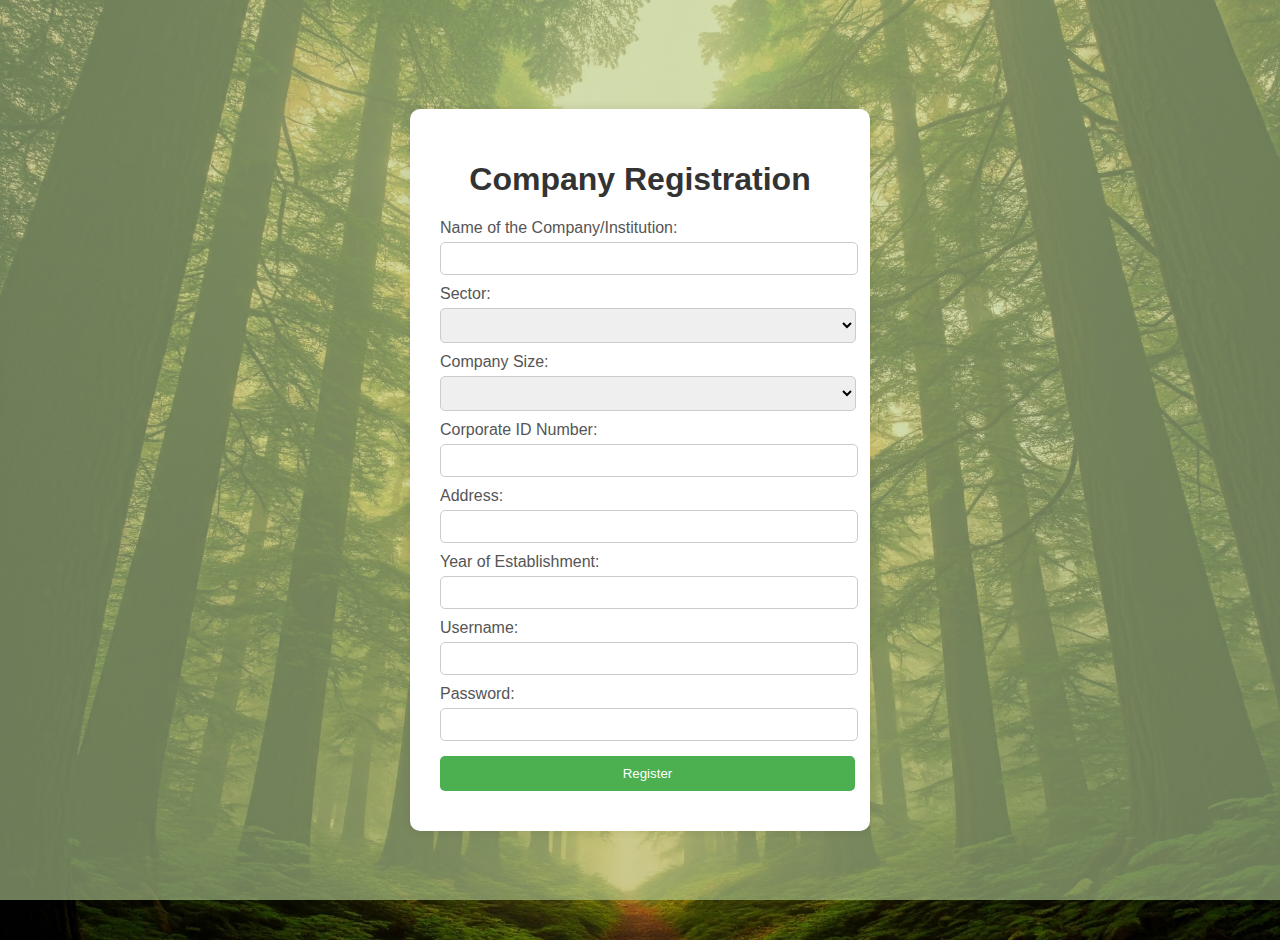
<file: registration.htm>
<!DOCTYPE html>
<html lang="en">
<head>
   <meta charset="UTF-8">
   <meta name="viewport" content="width=device-width, initial-scale=1.0">
   <link href="stylesheetLI.css" rel="stylesheet">
   <title>LogIn</title>
   
</head>

<body>
    <br><br><br><br><br><br>
    <div class="container">
        <h1>Company Registration</h1>
        <form id="registrationForm">
            <label for="companyName">Name of the Company/Institution:</label>
            <input type="text" id="companyName" name="companyName" required>
            <br>
            <label for="sector">Sector:</label>
            <select id="sector" name="sector"  required>
               <option id="default" disabled selected value></option>
               <option value="Manufacturing">Manufacturing </option>
               <option value="Tech">Tech</option>
               <option value="Finance">Finance</option>
               <option value="Construction">Construction</option>>
               <option value="Transport">Transport</option>
               <option value="Entertainment">Entertainment</option>
               <option value="Medical">Medical</option>
            </select>
            <br>
            <label for="companySize">Company Size:</label>
            <select id="companySize" name="companySize"  required>
               <option id="default" disabled selected value></option>
               <option value="1">&lt;10</option>
               <option value="2">&lt;50</option>
               <option value="3">&lt;150</option>
               <option value="4">&lt;300</option>>
               <option value="5">&lt;500</option>
               <option value="6">&lt;800</option>
               <option value="7">&lt;1000</option>
               <option value="8">&gt;1000</option>
            </select>
            <br>
            <label for="corporateID">Corporate ID Number:</label>
            <input type="text" id="corporateID" name="corporateID" required>
            <br>
            <label for="address">Address:</label>
            <input type="text" id="address" name="address" required>
            <br>
            <label for="estYear">Year of Establishment:</label>
            <input type="number" id="estYear" name="estYear" min="1800" max="2024" required>
            <br>
            
            <label for="userName">Username:</label>
            <input type="text" id="username" name="username" required><br>
            <label for="pass">Password:</label>
            <input type="password" id="pass" name="pass" required>
            <br>
            <button type="submit">Register</button>
        </form>
        <div id="message"></div>
    </div>
    <script \>
      document.getElementById('registrationForm').addEventListener('submit', function(event) {
    event.preventDefault();
    // Perform validation or save data here if needed
    window.location.href = "login.htm"; // Redirect to login page after registration
});

    </script>
   </form>
</body>
</html>
</file>
<file: stylesheet.css>
*{
    margin: 0;
    background-color: #ffffec;
    font-family: Arial, Helvetica, sans-serif;
}
/**NAVIGATION**/
.navbar{
    font-family: 'Franklin Gothic Medium', 'Arial Narrow', Arial, sans-serif;
    height: 80px;
    background-color: rgb(182, 208, 148);
    display: flex;
    align-items: center;
    justify-content: space-evenly;
}
.carbon{
    background-color:rgb(182, 208, 148) ;
}
.navbarlogo{
    background-color:rgb(182, 208, 148)
}
.intro, .midsection, .content-band{
    display: flex;
    justify-content: space-evenly;
    align-items: center;
}

.textintro{
    height: 500px;
    width: 500px;
    background-color: rgb(182, 208, 148);
    border-radius: 50px;
    text-align: center;
    padding: 10px;
}
.logo:hover{
        transform: scale(1.1);
}
.long-para{
    font-family: 'Tangerine', serif;
    background-color: rgb(182, 208, 148);
    font-size:x-large;
}
.info1, .info2{
    background-color: rgb(182, 208, 148);
    font-size: medium;
    text-align: justify;
    margin: 20px;
    line-height: 1.5;
}
.info2{
    font-style: italic;
}
i,b{
    background-color: rgb(182, 208, 148);  
}
.logoinmid{
    background-color: #ffffec;
}
.logo{
    background-color: #ffffec;
    border-radius: 50px;
    height:500px;
    width: 500px;
    transition: transform .2s;
    transition-timing-function: ease-in-out;
}
.firstimg{
        -webkit-animation: mover 2s infinite  alternate;
        animation: mover 2s infinite  alternate;
    }
    @-webkit-keyframes mover {
        0% { transform: translateY(0); }
        100% { transform: translateY(-20px); }
    }
    @keyframes mover {
        0% { transform: translateY(0); }
        100% { transform: translateY(-20px); }
    }
a{
    text-decoration: none;
    background-color: rgb(182, 208, 148);
    color: black;
    font-weight:bold;
}
.au{
    text-decoration: none;
    background-color:#ffffec;
    color: black;
    font-weight:bold;
}

.cflink{
    text-decoration: none;
    background-color:#ffffec;
    color: black;
    font-weight:500;
}
.footer{
    height: 50px;
    background-color:  rgb(182, 208, 148);
    text-align: center;
    font-weight: bold;
    padding:10px;
}
.mail, .loginanchor, .reportsanchor, .calc1{
    color: black; /* Default color for the link text */
    text-decoration: none;
    font-weight: bold;
    transition: color 0.3s ease;
}
.mail:hover, .loginanchor:hover, .reportsanchor:hover, .registration:hover, .calc1:hover{
    color: #ffffec;
}
.btn{
    margin-left: 27%;
    align-items: center;
    
    position: relative;
    width: 200px;
    height: 60px;
    background-color:  rgb(152, 181, 113);
    background: rgba(255,255,255,0.1);
    border-radius: 60px;
    display: flex;
    justify-content: space-between;
    align-items: center;
    color: rgba(255,255,255,0.5);
    text-decoration: none;
    letter-spacing: 2px;
    border-top: 0.5px solid rgba(255,255,255,0.35);
    border-left: 0.5px solid rgba(255,255,255,0.35);
    padding-left: 5px;
    overflow: hidden;
    transition: 0.5s;
    padding-right: 35px;
}
.btn:hover{
    padding-left: 40px;
    padding-right: 5px;
    color: rgba(152, 181, 113,1);
    
}
.btn span{
    width: 50px;
    height: 50px;
    background: rgb(255, 255, 236);
    border-radius: 50%;
    transition: 0.5s ease-in-out;
    display: flex;
    justify-content: center;
    align-items: center;
    color: black;
    
    font-size: larger;
}
.btn:hover span{
    left: calc(100% - 55px);
    
}
.btn::after{
    content: ' ';
    position: absolute;
    width: 80px;
    height: 100%;
    z-index: 1;
    background: rgba(255,255,255,0.5);
    transform: translateX(-170px) skew(30deg);
    
    transition: 0.75s ease-in-out;
}
.btn:hover:after{
    transform: translateX(170px) skew(30deg);
    
}
.textintro{
    height: 500px;
    width: 500px;
    background-color: rgb(182, 208, 148);
    border-radius: 50px;
    text-align: center;
    padding: 10px;
}
.swipe{
    background-color: rgb(182, 208, 148);
    color:black;
}
.midreports{
    height: 500px;
    width: 500px;
    background-color: rgb(182, 208, 148);
    border-radius: 50px;
    text-align: center;
    padding: 10px;
}
.band{
    height: 450px;
    background-color: rgb(182, 208, 148);
    width: 100%;
    display: flex;
    justify-content:space-evenly;
    align-items: center;
}
.oneb{
    background-color: #ffffec;
    height: 200px;
    width:300px;
    border-radius: 100px 100px 0 0;
    margin-bottom: 100px;
    text-align: center;
    font-size: large;
}
.hehe{
    font-size: medium;
    background-color: rgb(182, 208, 148);
    text-align: left;
}
.twob{
    height: 275px;
    width: 350px;
    border-radius: 30px;
    background-color: rgb(182, 208, 148);
}
.hehe2{
    margin-top: 25px;
    font-size:large;
    background-color: rgb(182, 208, 148);
    text-align: center;
    
}
.r{
    transition: transform .2s;
    transition-timing-function: ease-in-out;
    border-radius: 20px;
}
.r:hover{
    transform: scale(1.1);
}
.useful{
    text-align: center;
    font-size: xx-large;
    font-weight: lighter;
}
.calc{
    display: flex;
    align-items: center;
    width: 500px;
    height: 150px;
    margin-left: 30%;
    background-color: rgb(182, 208, 148);
    border-radius: 50px;
}
.calc1{
    background-color: rgb(182, 208, 148);
    margin-left: 22%;
}
</file>
<file: stylesheetLR.css>
*{
    background-image: linear-gradient(rgba(182, 208, 148,0.6),rgba(182, 208, 148,0.6)),url('Gemini_Generated_Image_a09d6ya09d6ya09d.jpg');  /* Replace with your image URL or path */
            background-size: cover;       /* Ensure the image covers the entire screen */
            background-repeat: no-repeat; /* Prevent image repetition */
            background-position: center;  /* Center the image on the screen */
            background-attachment: fixed; 
    background-color: rgb(182, 208, 148);
    font-family: Arial, Helvetica, sans-serif;;
}
.latestreport-main{
    background-color: #ffffec;
    height: 800px;
    width: 92%;
    margin: 50px;
    border-radius: 50px;
}
.LR{
    text-align: center;
    margin-left: 41%;
    background-color: #ffffec;
    font-weight: bolder;
    font-size:xx-large;
}
ul{
    margin: 30px;
    background-color: #ffffec;
}
li{
    background-color: #ffffec;
}
.l1{
    color: black;
    font-weight: bolder;
    background-color: #ffffec;
}
img{
    background-color: #ffffec;
    align-items: center;
    margin-left: 46%;
}
</file>
<file: stylesheetLI.css>
body {
    font-family: Arial, Helvetica, sans-serif;
    background-color: rgb(182, 208, 148);
    background-image: linear-gradient(rgba(182, 208, 148,0.6),rgba(182, 208, 148,0.6)),url('Gemini_Generated_Image_a09d6ya09d6ya09d.jpg');  /* Replace with your image URL or path */
    background-size: cover;       /* Ensure the image covers the entire screen */
    background-repeat: no-repeat; /* Prevent image repetition */
    background-position: center;  /* Center the image on the screen */
    background-attachment: fixed; 
    display: flex;
    justify-content: center;
    align-items: center;
    height: 100vh;
    margin: 20px;
}

.container {
    background-color: white;
    padding: 30px;
    border-radius: 10px;
    box-shadow: 0 0 10px rgba(0, 0, 0, 0.1);
    width: 400px;
    margin: 30px;
}

h1 {
    text-align: center;
    color: #333;
}

label {
    display: block;
    margin-top: 10px;
    color: #555;
}

input{
    width: 100%;
    padding: 8px;
    margin-top: 5px;
    border: 1px solid #ccc;
    border-radius: 5px;
}

select{
    width: 104%;
    padding: 8px;
    margin-top: 5px;
    border: 1px solid #ccc;
    border-radius: 5px;
}
.default{
    color: #979797;
}

button {
    margin-top: 15px;
    width: 415px;
    padding: 10px;
    background-color: #4CAF50;
    color: white;
    border: none;
    border-radius: 5px;
    cursor: pointer;
}

button:hover {
    background-color: #45a049;
}

#message {
    margin-top: 10px;
    text-align: center;
}
</file>
